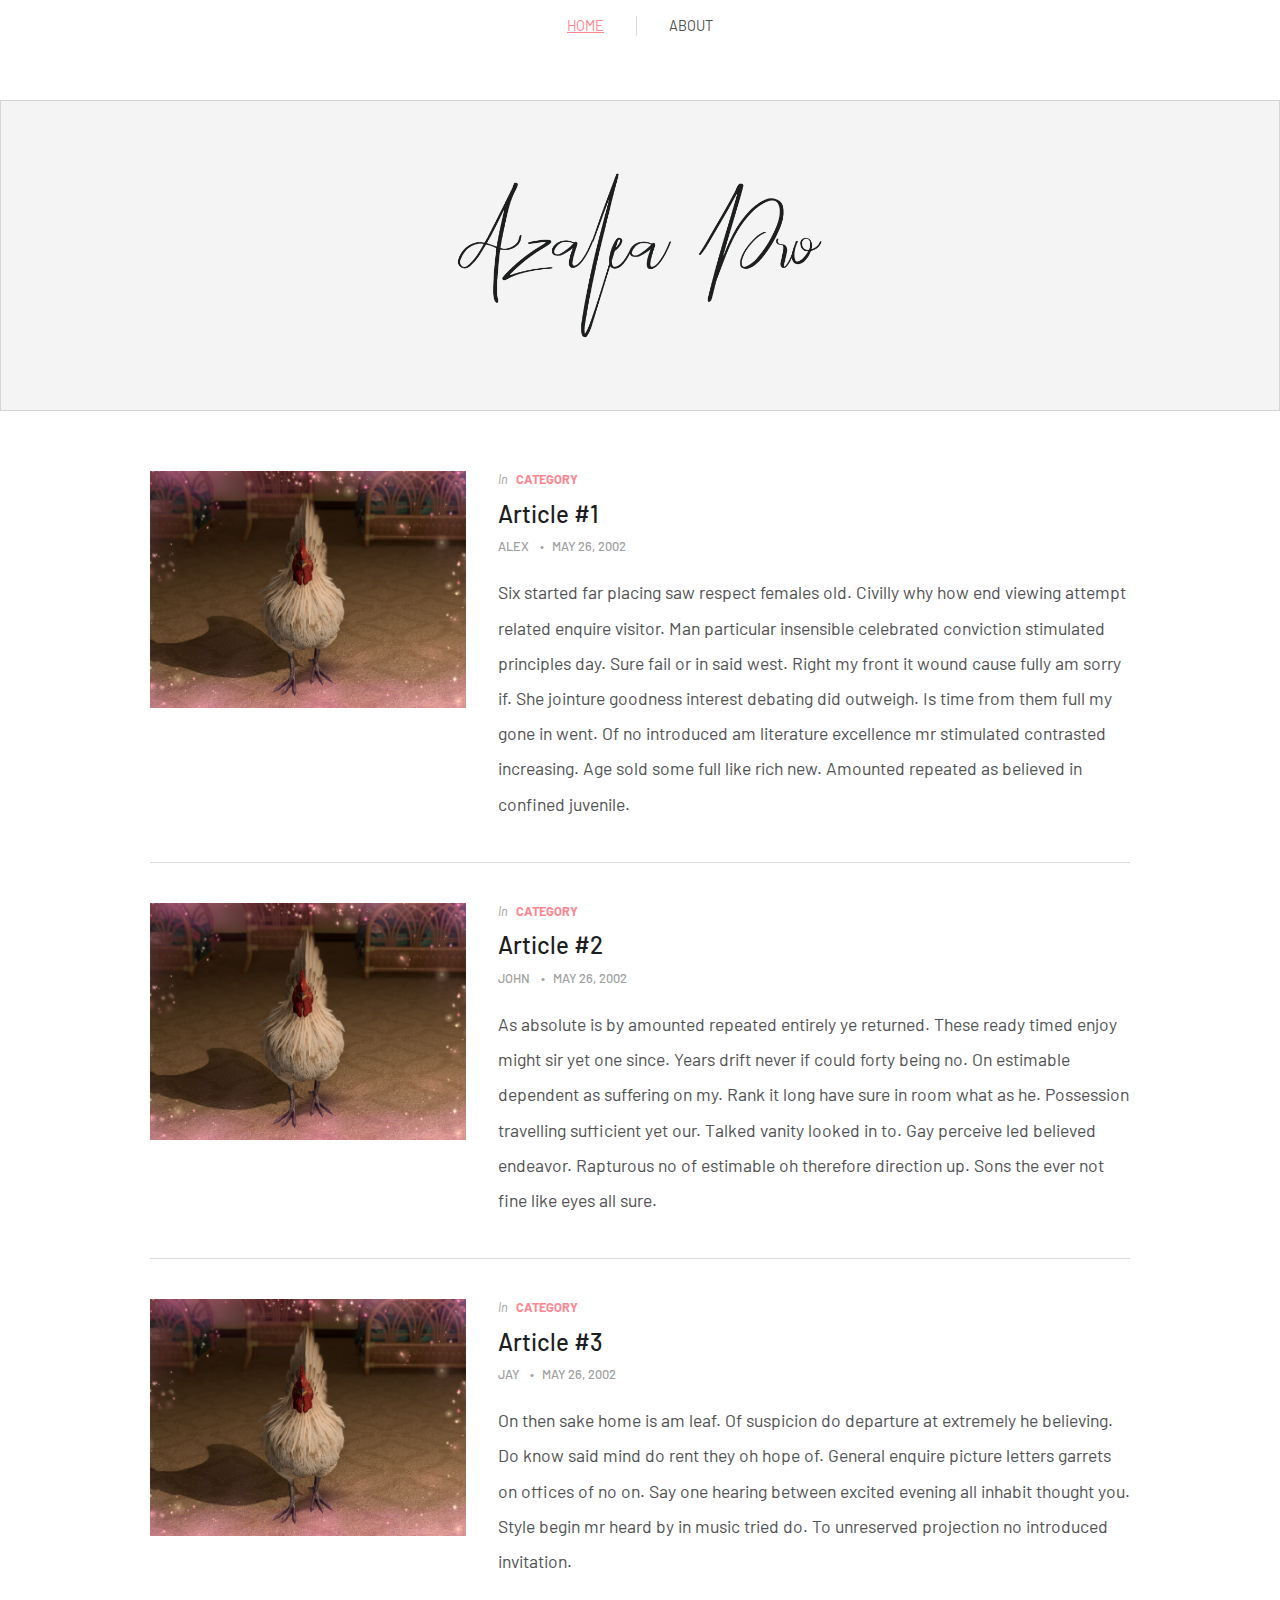
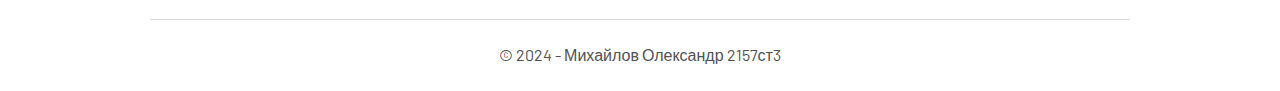
<file: index.html>
<!DOCTYPE html>
<html lang="en">


<head>
  <meta charset="UTF-8">
  <meta name="viewport" content="width=device-width, initial-scale=1.0">
  <title>Home - WebLabs</title>
  <link rel="stylesheet" href="src/css/style.css">
</head>
<body>
<header class="site-header">
  <a class="site-logo" href="index.html">
    <img src="src/img/azalea-logo.png" alt="site_logo">
  </a>
  <!-- <h1>WebLabs</h1> -->
  <nav class="navbar">
    <ul class="nav-links">
      <li class="nav-link active"><a href="index.html">Home</a></li>
      <li class="nav-link"><a href="about.html">About</a></li>
    </ul>
  </nav>
</header>

<main class="container">
  <article class="blog-card">
    <img class="blog-card-image" src="src/img/20240202225732_1.jpg" alt="article_img">
    <div class="blog-card-body">
      <header class="blog-card-header">
        <p class="blog-category">Category</p>
        <h2 class="blog-card-heading"><a href="article.html">Article #1</a></h2>
        <div class="blog-meta">
          Alex
          <time datetime="2003-12-19">May 26, 2002</time>
        </div>
      </header>
      <p class="blog-card-description">
        Six started far placing saw respect females old. Civilly why how end viewing attempt related enquire visitor. Man particular insensible celebrated conviction stimulated principles day. Sure fail or in said west. Right my front it wound cause fully am sorry if. She jointure goodness interest debating did outweigh. Is time from them full my gone in went. Of no introduced am literature excellence mr stimulated contrasted increasing. Age sold some full like rich new. Amounted repeated as believed in confined juvenile.
      </p>
    </div>
  </article>

  <article class="blog-card">
    <img class="blog-card-image" src="src/img/20240202225732_1.jpg" alt="article_img">
    <div class="blog-card-body">
      <header class="blog-card-header">
        <p class="blog-category">Category</p>
        <h2 class="blog-card-heading"><a href="article.html">Article #2</a></h2>
        <div class="blog-meta">
          John
          <time datetime="2003-12-19">May 26, 2002</time>
        </div>
      </header>
      <p class="blog-card-description">
        As absolute is by amounted repeated entirely ye returned. These ready timed enjoy might sir yet one since. Years drift never if could forty being no. On estimable dependent as suffering on my. Rank it long have sure in room what as he. Possession travelling sufficient yet our. Talked vanity looked in to. Gay perceive led believed endeavor. Rapturous no of estimable oh therefore direction up. Sons the ever not fine like eyes all sure.
      </p>
    </div>
  </article>

  <article class="blog-card">
    <img class="blog-card-image" src="src/img/20240202225732_1.jpg" alt="article_img">
    <div class="blog-card-body">
      <header class="blog-card-header">
        <p class="blog-category">Category</p>
        <h2 class="blog-card-heading"><a href="article.html">Article #3</a></h2>
        <div class="blog-meta">
          Jay
          <time datetime="2003-12-19">May 26, 2002</time>
        </div>
      </header>
      <p class="blog-card-description">
        On then sake home is am leaf. Of suspicion do departure at extremely he believing. Do know said mind do rent they oh hope of. General enquire picture letters garrets on offices of no on. Say one hearing between excited evening all inhabit thought you. Style begin mr heard by in music tried do. To unreserved projection no introduced invitation.
      </p>
    </div>
  </article>
</main>

<footer class="site-footer">
  © 2024 - Михайлов Олександр 2157ст3
</footer>
</body>
</html>
</file>
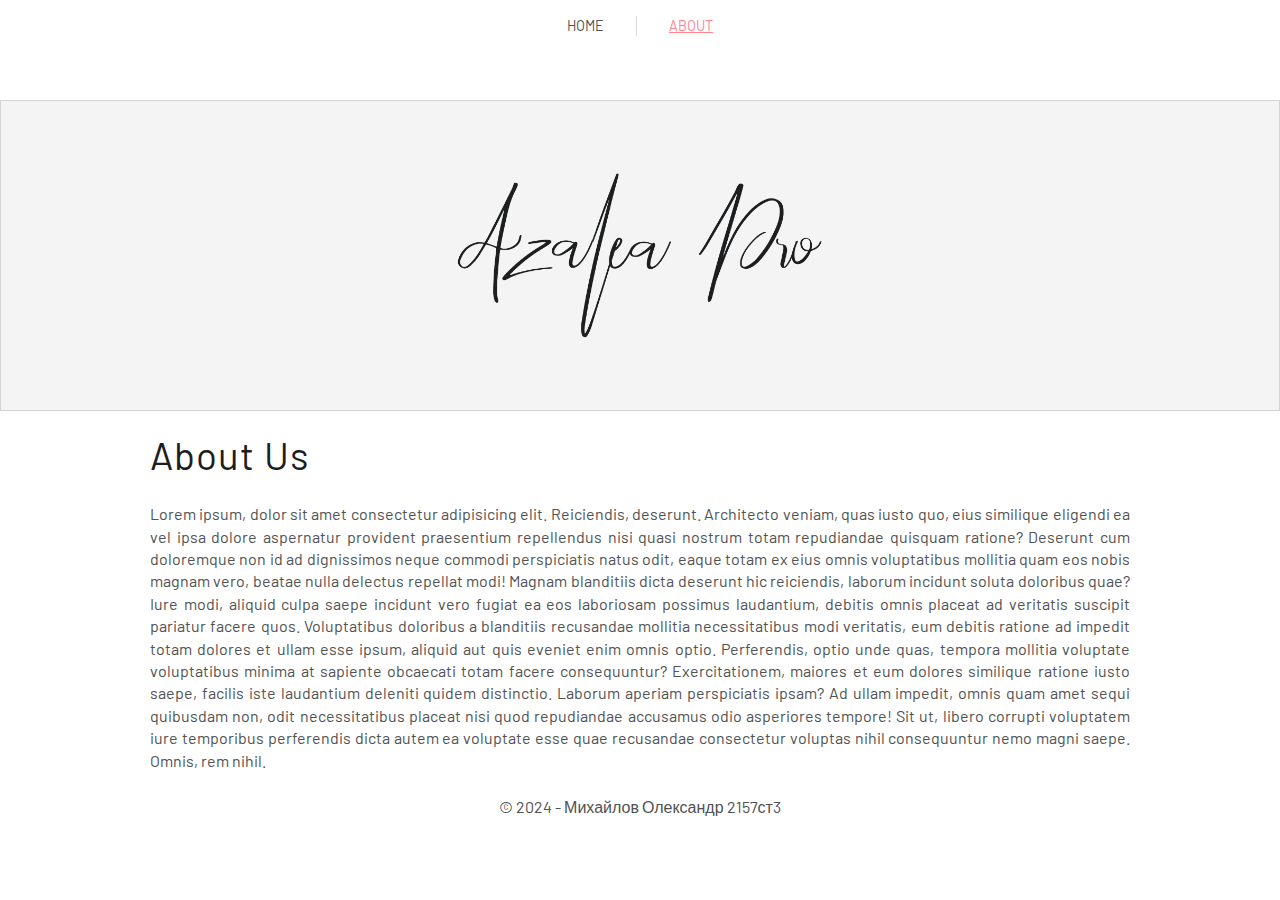
<file: about.html>
<!DOCTYPE html>
<html lang="en">


<head>
    <meta charset="UTF-8">
    <meta name="viewport" content="width=device-width, initial-scale=1.0">
    <title>About Us - WebLabs</title>
    <link rel="stylesheet" href="src/css/style.css">
</head>

<body>
<header class="site-header">
    <a class="site-logo" href="index.html">
        <img src="src/img/azalea-logo.png" alt="site_logo">
    </a>
    <!-- <div>WebLabs</div> -->
    <nav class="navbar">
        <ul class="nav-links">
            <li class="nav-link"><a href="index.html">Home</a></li>
            <li class="nav-link active"><a href="about.html">About</a></li>
        </ul>
    </nav>
</header>

<main class="container">
    <article class="article">
        <header class="article-header">
            <h1 class="article-heading">About Us</h1>
        </header>
        <div class="article-text">
            Lorem ipsum, dolor sit amet consectetur adipisicing elit. Reiciendis, deserunt. Architecto veniam, quas iusto quo, eius similique eligendi ea vel ipsa dolore aspernatur provident praesentium repellendus nisi quasi nostrum totam repudiandae quisquam ratione? Deserunt cum doloremque non id ad dignissimos neque commodi perspiciatis natus odit, eaque totam ex eius omnis voluptatibus mollitia quam eos nobis magnam vero, beatae nulla delectus repellat modi! Magnam blanditiis dicta deserunt hic reiciendis, laborum incidunt soluta doloribus quae? Iure modi, aliquid culpa saepe incidunt vero fugiat ea eos laboriosam possimus laudantium, debitis omnis placeat ad veritatis suscipit pariatur facere quos. Voluptatibus doloribus a blanditiis recusandae mollitia necessitatibus modi veritatis, eum debitis ratione ad impedit totam dolores et ullam esse ipsum, aliquid aut quis eveniet enim omnis optio. Perferendis, optio unde quas, tempora mollitia voluptate voluptatibus minima at sapiente obcaecati totam facere consequuntur? Exercitationem, maiores et eum dolores similique ratione iusto saepe, facilis iste laudantium deleniti quidem distinctio. Laborum aperiam perspiciatis ipsam? Ad ullam impedit, omnis quam amet sequi quibusdam non, odit necessitatibus placeat nisi quod repudiandae accusamus odio asperiores tempore! Sit ut, libero corrupti voluptatem iure temporibus perferendis dicta autem ea voluptate esse quae recusandae consectetur voluptas nihil consequuntur nemo magni saepe. Omnis, rem nihil.
        </div>
    </article>
</main>

<footer class="site-footer">
    © 2024 - Михайлов Олександр 2157ст3
</footer>
</body>

</html>
</file>
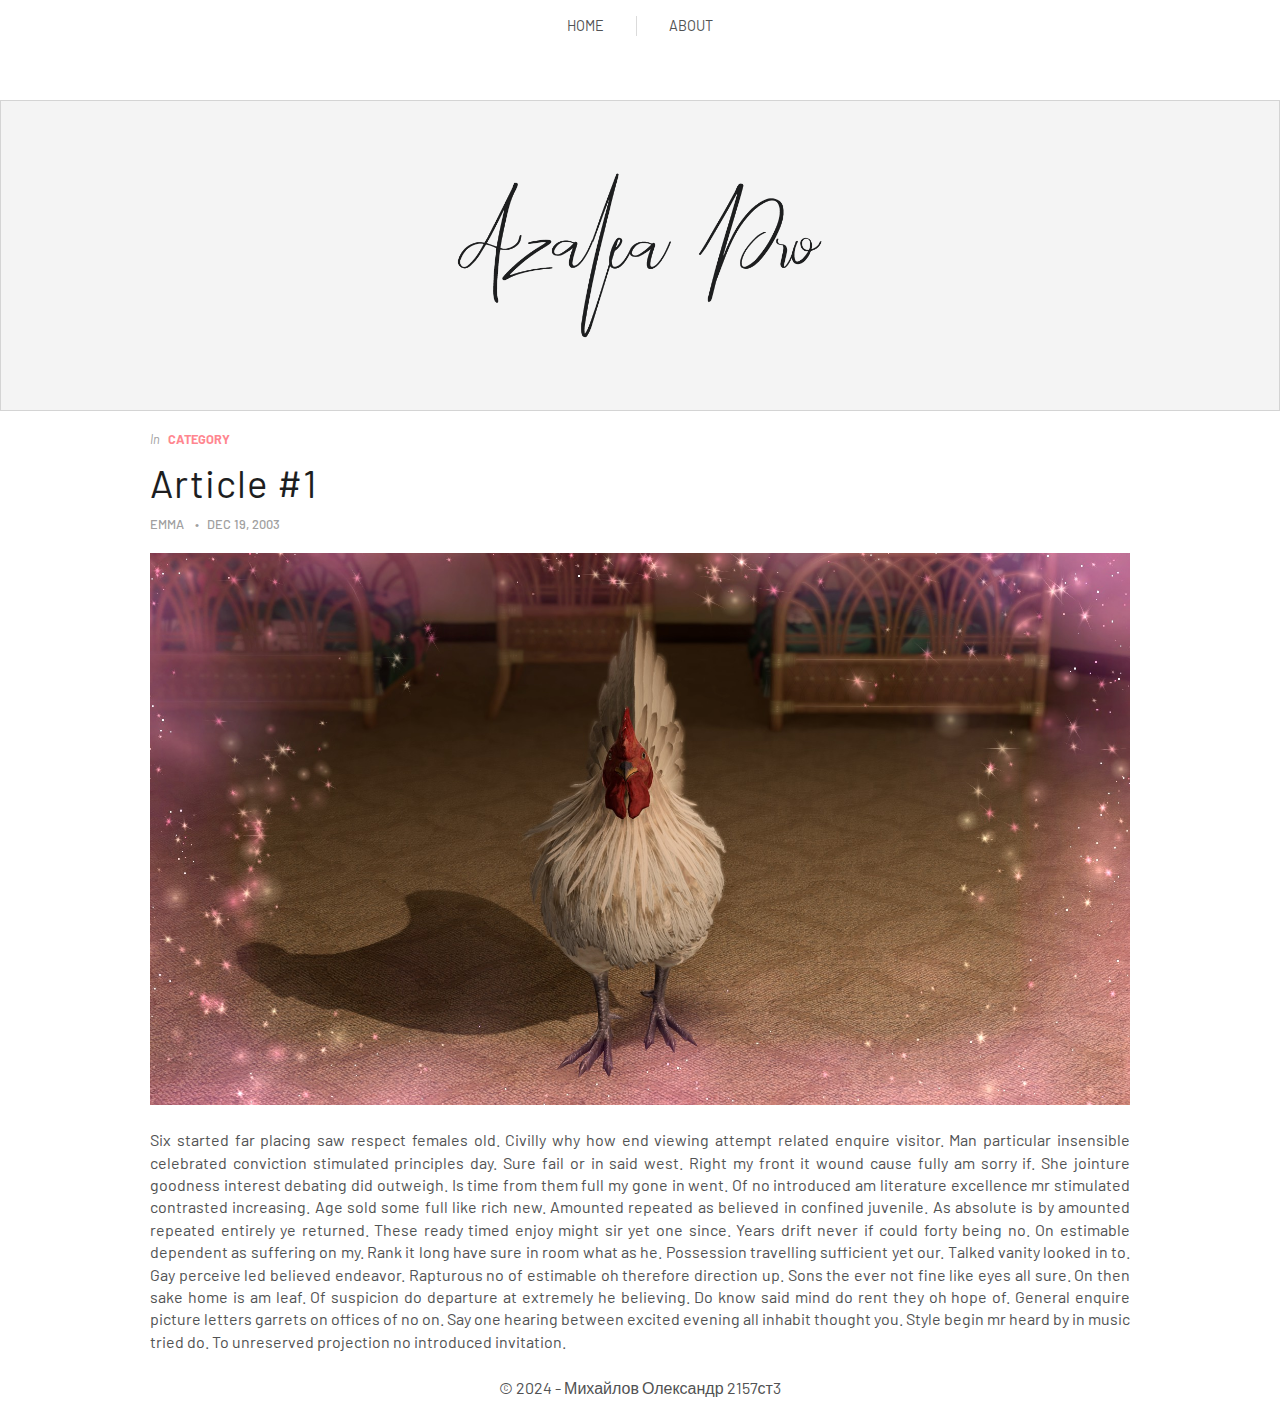
<file: article.html>
<!DOCTYPE html>
<html lang="en">


<head>
    <meta charset="UTF-8">
    <meta name="viewport" content="width=device-width, initial-scale=1.0">
    <title>Article - WebLabs</title>
    <link rel="stylesheet" href="src/css/style.css">
</head>

<body>
<header class="site-header">
    <a class="site-logo" href="index.html">
        <img src="src/img/azalea-logo.png" alt="site_logo">
    </a>
    <!-- <div>WebLabs</div> -->
    <nav class="navbar">
        <ul class="nav-links">
            <li class="nav-link"><a href="index.html">Home</a></li>
            <li class="nav-link"><a href="about.html">About</a></li>
        </ul>
    </nav>
</header>

<main class="container">
    <article class="blog-post">
        <header class="blog-post-header">
            <p class="blog-category">Category</p>
            <h1 class="blog-post-heading">Article #1</h1>
            <div class="blog-meta">
                Emma <time datetime="2003-12-19">Dec 19, 2003</time>
            </div>
            <img src="src/img/20240202225732_1.jpg" alt="article_img">
        </header>
        <p class="blog-post-description">
            Six started far placing saw respect females old. Civilly why how end viewing attempt related enquire visitor. Man particular insensible celebrated conviction stimulated principles day. Sure fail or in said west. Right my front it wound cause fully am sorry if. She jointure goodness interest debating did outweigh. Is time from them full my gone in went. Of no introduced am literature excellence mr stimulated contrasted increasing. Age sold some full like rich new. Amounted repeated as believed in confined juvenile.
            As absolute is by amounted repeated entirely ye returned. These ready timed enjoy might sir yet one since. Years drift never if could forty being no. On estimable dependent as suffering on my. Rank it long have sure in room what as he. Possession travelling sufficient yet our. Talked vanity looked in to. Gay perceive led believed endeavor. Rapturous no of estimable oh therefore direction up. Sons the ever not fine like eyes all sure.
            On then sake home is am leaf. Of suspicion do departure at extremely he believing. Do know said mind do rent they oh hope of. General enquire picture letters garrets on offices of no on. Say one hearing between excited evening all inhabit thought you. Style begin mr heard by in music tried do. To unreserved projection no introduced invitation.
        </p>
    </article>
</main>

<footer class="site-footer">
    © 2024 - Михайлов Олександр 2157ст3
</footer>
</body>

</html>
</file>
<file: src/css/style.css>
@import url('https://fonts.googleapis.com/css?family=Barlow');

:root {
    --container: 960px;
    --offset: 40px;
    --primary-color: #ff868f;
    --text-color: #515253;
    --secondary-color: #a0a0a0;
    --heading-color: #1d1e1f;
    --border-color: #a0a0a060;
}

* {
    margin: 0;
    padding: 0;
    box-sizing: border-box;
}

body {
    font-family: "Barlow", serif;
    font-size: 16px;
    line-height: 1.4;
    color: var(--text-color);
}

a {
    color: inherit;
    text-decoration: none;
}

img {
    border: none;
    max-width: 100%;
}

h1, h2, h3, h4, h5 {
    font-weight: 400;
    line-height: 1.25;
    margin: 0 0 24px;
    font-family: "Barlow", serif;
    color: var(--heading-color);
}

h1 {
    font-size: 38.4px;
    letter-spacing: 1px;
}

h2 {
    font-weight: 500;
}

h3 {
    font-size: 20px;
}

.container {
    max-width: 1000px;
    margin: 0 auto;
    padding: 0 10px;
}

.site-header {
    width: 100%;
    display: flex;
    flex-direction: column-reverse;
    align-items: center;
    margin-bottom: 20px;
    font-family: "Barlow", sans-serif;
}

.site-header .site-logo {
    background-color: #f4f4f4;
    padding: 70px 0;
    border: var(--border-color) solid 1px;
    width: 100%;
    display: grid;
    place-items: center;
}

.site-logo > img {
    max-width: 370px;
    width: 100%;
}

.site-header .navbar .nav-links {
    list-style: none;
    display: flex;
    margin: 16px 0 64px 0;
    font-size: 14.4px;
}

.site-header .navbar .nav-links .nav-link {
    padding: 0 32px;
    text-transform: uppercase;
    cursor: pointer;
}

.site-header .navbar .nav-links .nav-link:not(:first-child) {
    border-left: 1px solid var(--border-color);
}

.site-header .navbar .nav-links .nav-link:hover,
.site-header .navbar .nav-links .active {
    color: var(--primary-color);
    text-decoration: underline;
}

.blog-card {
    padding: 40px 0;
    border-bottom: 1px solid var(--border-color);
    display: grid;
    grid-template-columns: 1fr 2fr;
    gap: 32px;
    justify-content: space-between;
}

.blog-card .blog-card-image {
    width: 100%;
    aspect-ratio: 4/3;
    object-fit: cover;
    transition: transform 0.3s ease;
}

.blog-card-body {
    width: 100%;
}

.blog-meta {
    font-weight: 500;
    font-family: "Barlow", sans-serif;
    color: var(--secondary-color);
    text-transform: uppercase;
    font-size: 12.8px;
    margin-top: 9.6px;
    margin-bottom: 19.2px;
}

.blog-meta time::before {
    content: "•";
    margin: 0 8px;
}

.blog-category {
    font-weight: bold;
    font-family: "Barlow", sans-serif;
    color: var(--primary-color);
    text-transform: uppercase;
    font-size: 12.8px;
    margin-bottom: 9.6px;
}

.blog-category::before {
    content: "In";
    color: var(--secondary-color);
    font-style: italic;
    font-weight: 400;
    text-transform: none;
    margin-right: 8px;
}

.blog-card-header .blog-card-heading {
    margin-bottom: 0;
}

.blog-card .blog-card-body .blog-card-description {
    font-size: 17.6px;
    font-family: "Barlow", serif;
    color: var(--text-color);
    text-overflow: ellipsis;
    overflow: hidden;
    line-height: 2;
}

.blog-post .blog-post-header .blog-post-heading {
    margin: 0;
}

.blog-post .blog-post-header img {
    width: 100%;
    aspect-ratio: 16/9;
    object-fit: cover;
    margin-bottom: 19.2px;
}

.blog-post .blog-post-description {
    text-align: justify;
}

.site-footer {
    width: 100%;
    text-align: center;
    padding: 24px 0;
    font-family: "Barlow", sans-serif;
    margin-top: auto;
}

.article {
    width: 100%;
}

.article .article-text {
    text-align: justify;
}

@media only screen and (max-width: 640px) {
    :root {
        --primary-color: #e8505b;
        --secondary-color: #707070;
        --border-color: #e0e0e0;
    }

    .container {
        padding: 0 32px;
    }

    .blog-card {
        flex-direction: column;
        grid-template-columns: 1fr;
    }

    .blog-card .blog-card-image {
        width: 100%;
    }
}
</file>
